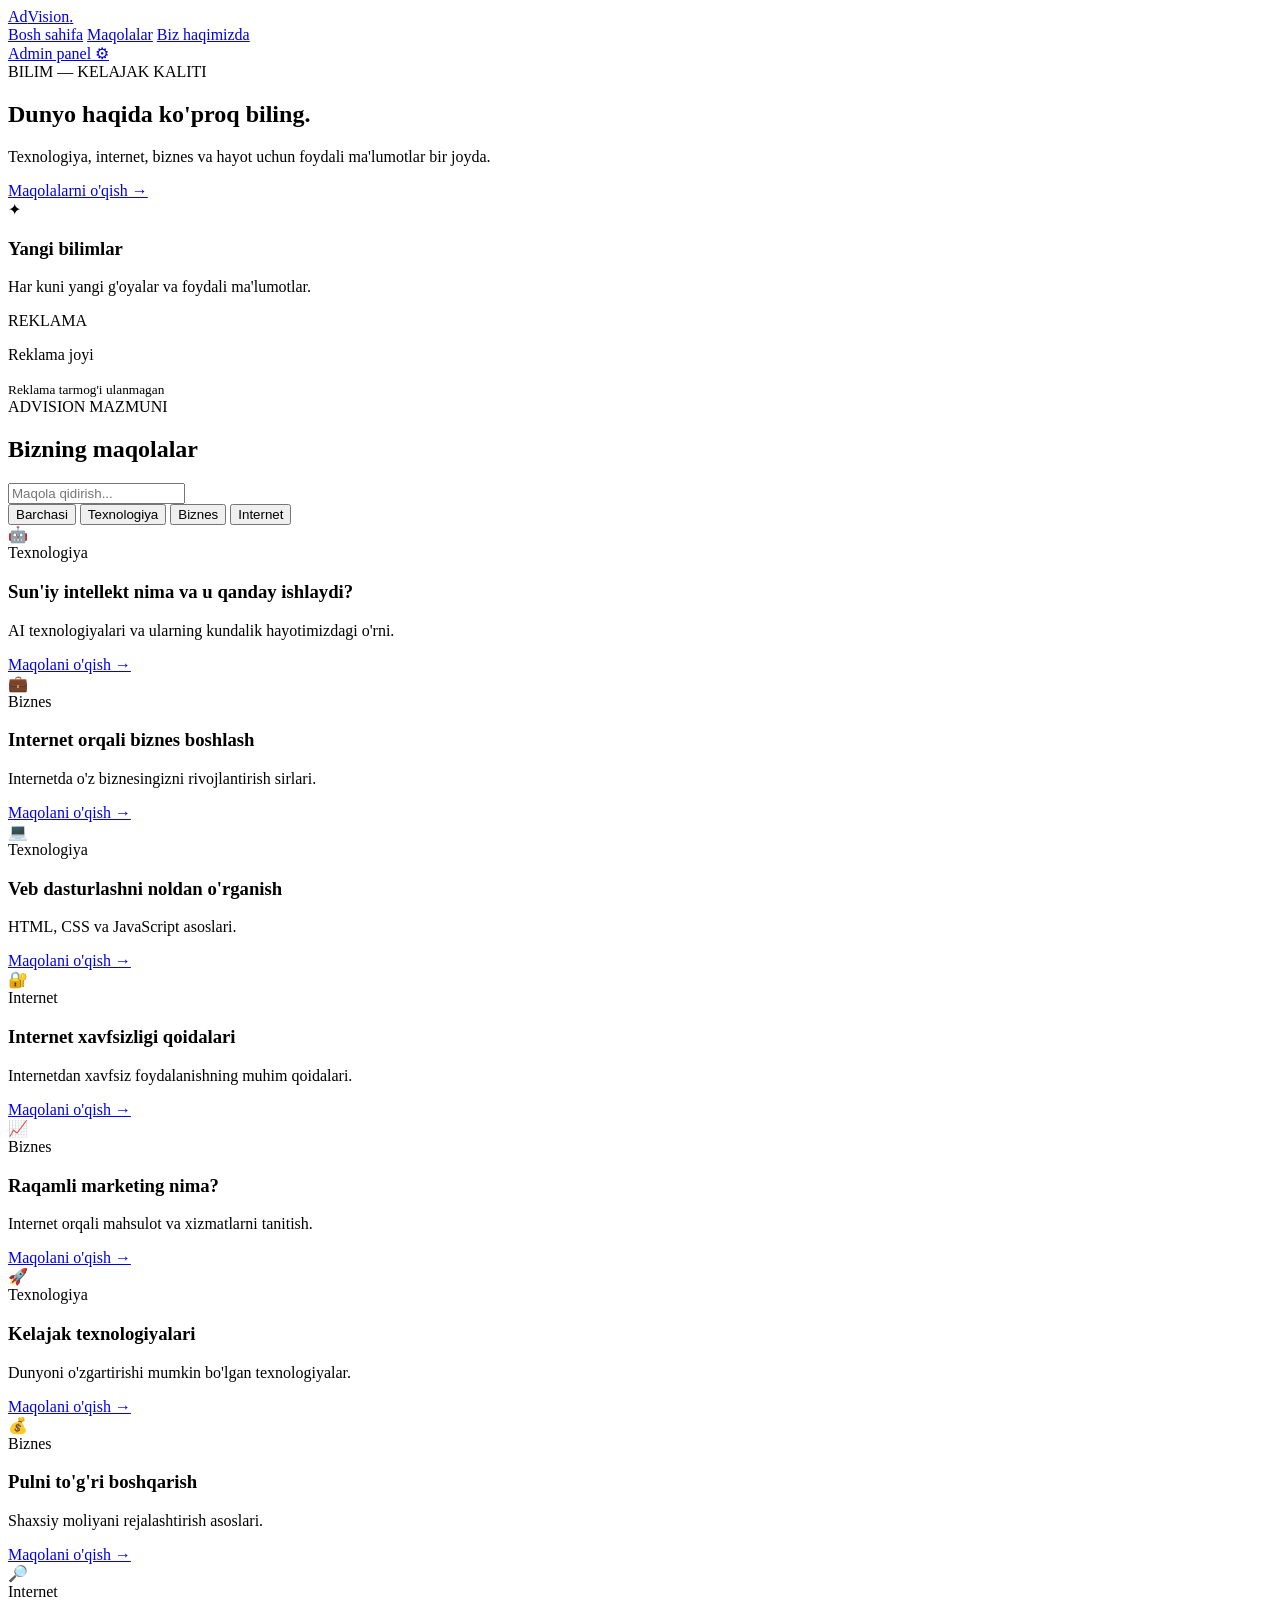
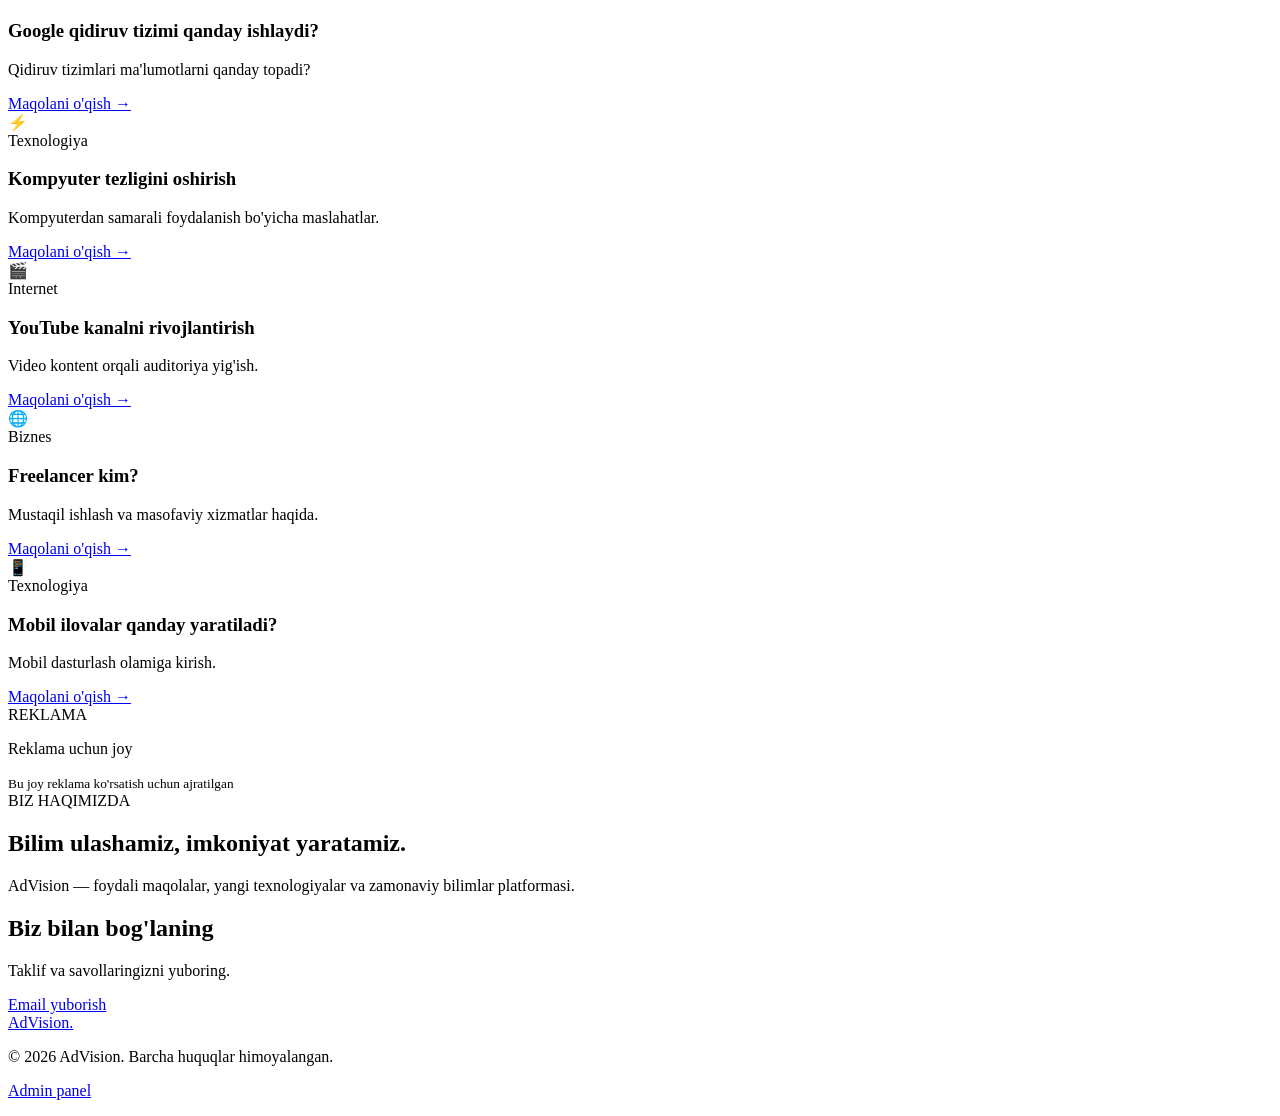
<file: index.html>
<!DOCTYPE html>
<html lang="uz">
<head>
    <meta charset="UTF-8">
    <meta name="viewport" content="width=device-width, initial-scale=1.0">
    <title>AdVision - Bilimlar olami</title>
    <meta name="description" content="Texnologiya, biznes va internet haqida foydali maqolalar.">
    <link rel="stylesheet" href="style.css">
</head>
<body>

<header class="header">
    <a href="index.html" class="logo">Ad<span>Vision</span>.</a>

    <nav>
        <a href="index.html">Bosh sahifa</a>
        <a href="#articles">Maqolalar</a>
        <a href="#about">Biz haqimizda</a>
    </nav>

    <a href="admin.html" class="contact-btn">Admin panel ⚙</a>
</header>

<section class="hero" id="home">
    <div class="hero-content">
        <span class="tag">BILIM — KELAJAK KALITI</span>
        <h1>Dunyo haqida <span>ko'proq biling.</span></h1>
        <p>Texnologiya, internet, biznes va hayot uchun foydali ma'lumotlar bir joyda.</p>
        <a href="#articles" class="main-btn">Maqolalarni o'qish →</a>
    </div>

    <div class="hero-card">
        <div class="hero-icon">✦</div>
        <h3>Yangi bilimlar</h3>
        <p>Har kuni yangi g'oyalar va foydali ma'lumotlar.</p>
    </div>
</section>

<main class="container">

    <section class="ad-section">
        <span class="ad-label">REKLAMA</span>
        <div class="ad-placeholder">
            <p>Reklama joyi</p>
            <small>Reklama tarmog'i ulanmagan</small>
        </div>
    </section>

    <section class="articles" id="articles">

        <div class="section-heading">
            <div>
                <span class="tag">ADVISION MAZMUNI</span>
                <h2>Bizning maqolalar</h2>
            </div>

            <input type="search" id="search"
                placeholder="Maqola qidirish...">
        </div>

        <div class="categories">
            <button class="category active" data-category="Barchasi">Barchasi</button>
            <button class="category" data-category="Texnologiya">Texnologiya</button>
            <button class="category" data-category="Biznes">Biznes</button>
            <button class="category" data-category="Internet">Internet</button>
        </div>

        <div class="article-grid" id="articleGrid"></div>

        <p id="emptyMessage" class="empty-message">
            Maqola topilmadi.
        </p>

    </section>

    <section class="ad-section">
        <span class="ad-label">REKLAMA</span>
        <div class="ad-placeholder">
            <p>Reklama uchun joy</p>
            <small>Bu joy reklama ko'rsatish uchun ajratilgan</small>
        </div>
    </section>

    <section class="about" id="about">
        <span class="tag">BIZ HAQIMIZDA</span>
        <h2>Bilim ulashamiz, imkoniyat yaratamiz.</h2>
        <p>AdVision — foydali maqolalar, yangi texnologiyalar va zamonaviy bilimlar platformasi.</p>
    </section>

    <section class="newsletter" id="contact">
        <h2>Biz bilan bog'laning</h2>
        <p>Taklif va savollaringizni yuboring.</p>
        <a href="mailto:info@example.com" class="main-btn">Email yuborish</a>
    </section>

</main>

<footer>
    <a href="index.html" class="logo">Ad<span>Vision</span>.</a>
    <p>© 2026 AdVision. Barcha huquqlar himoyalangan.</p>
    <p><a href="admin.html">Admin panel</a></p>
</footer>

<script src="data.js"></script>
<script src="script.js"></script>
</body>
</html>
</file>
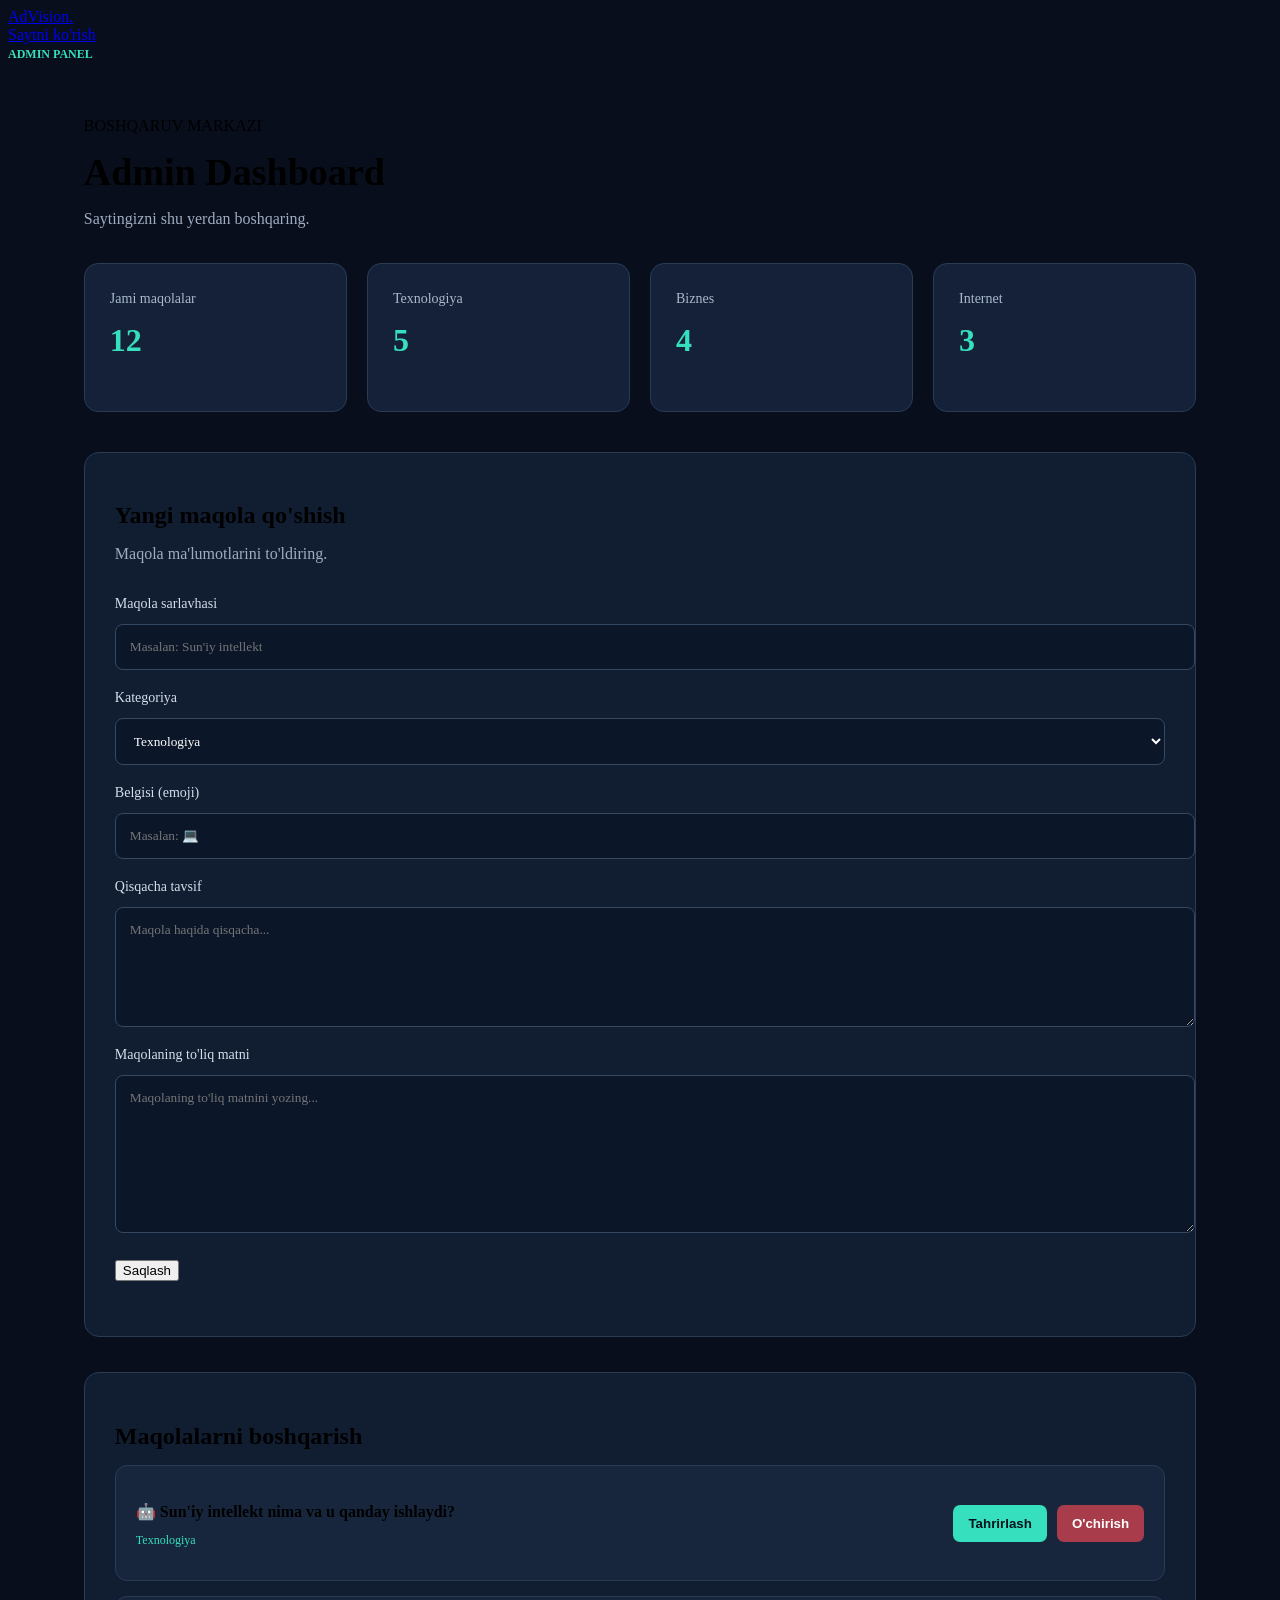
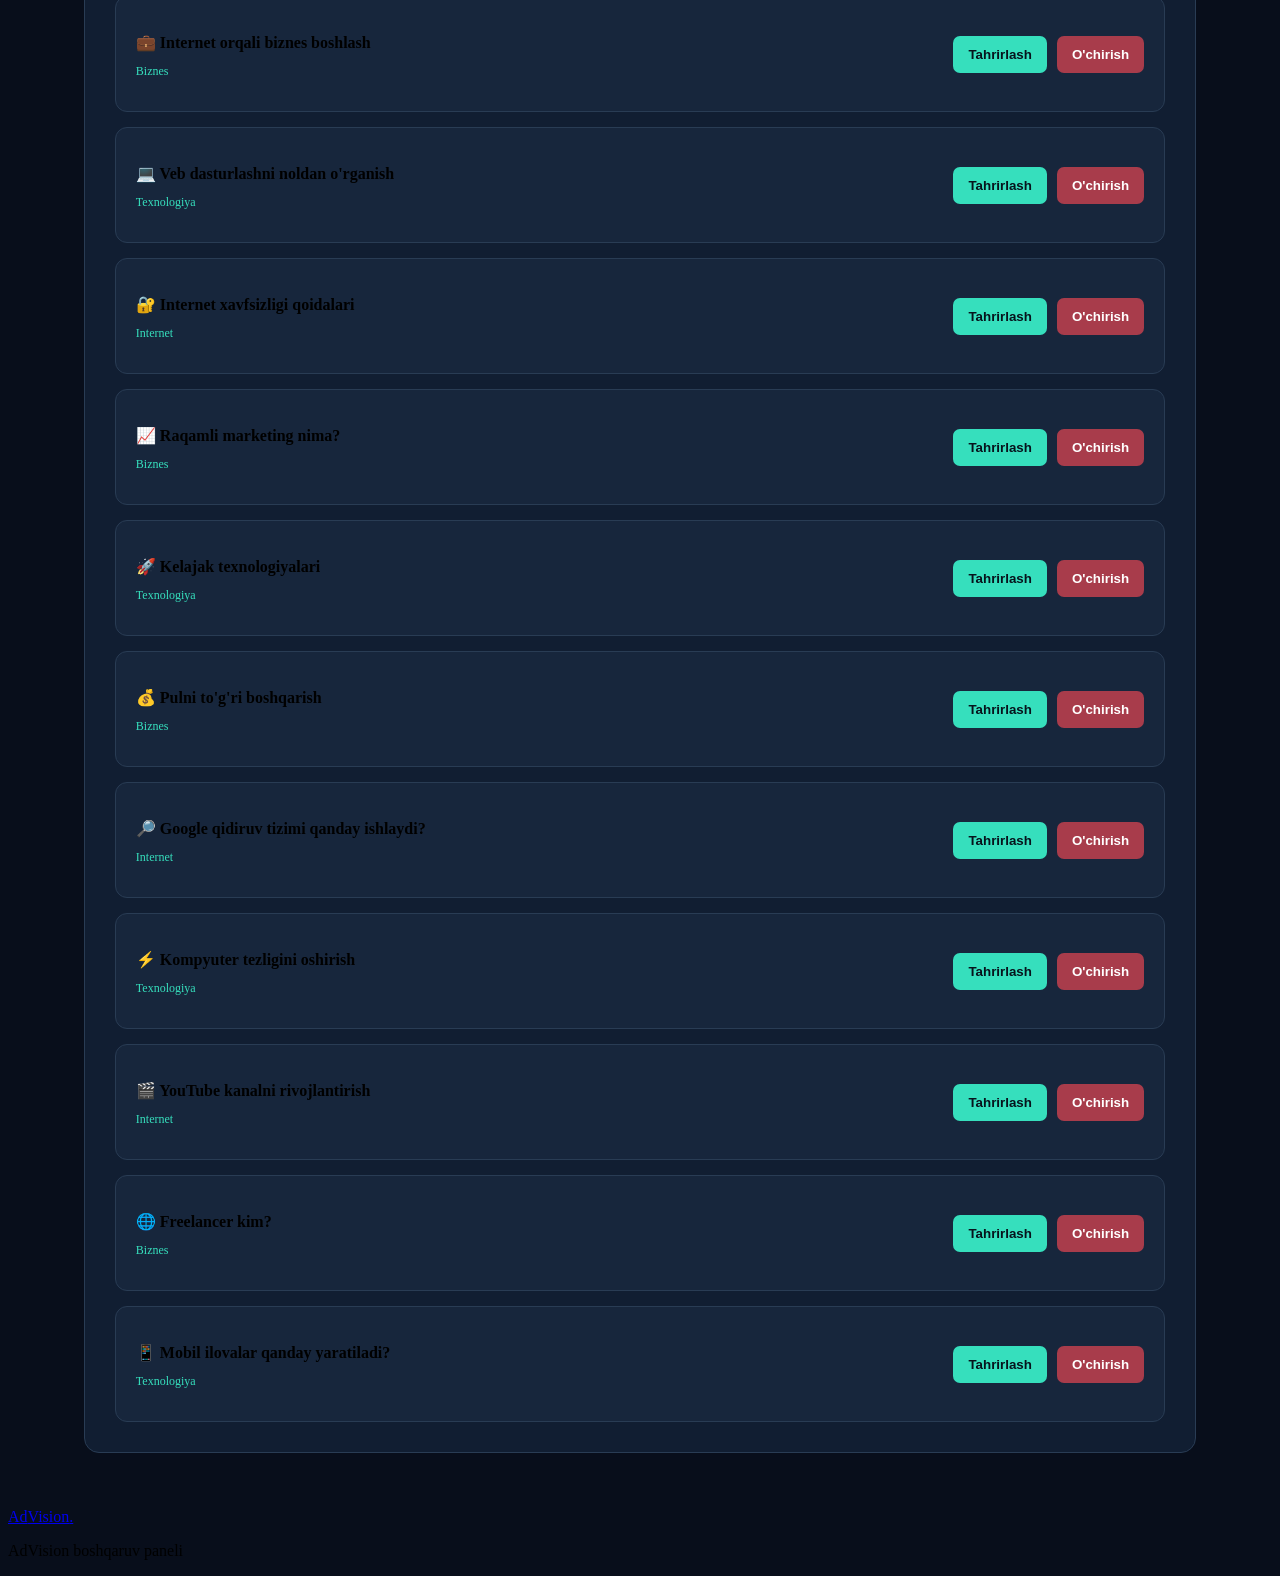
<file: admin.html>
<!DOCTYPE html>
<html lang="uz">
<head>
    <meta charset="UTF-8">
    <meta name="viewport" content="width=device-width, initial-scale=1.0">
    <title>AdVision Admin</title>
    <link rel="stylesheet" href="style.css">
</head>
<body class="admin-body">

<header class="header">
    <a href="index.html" class="logo">Ad<span>Vision</span>.</a>
    <nav>
        <a href="index.html">Saytni ko'rish</a>
    </nav>
    <span class="admin-label">ADMIN PANEL</span>
</header>

<main class="admin-container">

    <div class="admin-heading">
        <div>
            <span class="tag">BOSHQARUV MARKAZI</span>
            <h1>Admin Dashboard</h1>
            <p>Saytingizni shu yerdan boshqaring.</p>
        </div>
    </div>

    <div class="admin-stats">
        <div class="stat-card">
            <span>Jami maqolalar</span>
            <h2 id="totalArticles">0</h2>
        </div>

        <div class="stat-card">
            <span>Texnologiya</span>
            <h2 id="technologyCount">0</h2>
        </div>

        <div class="stat-card">
            <span>Biznes</span>
            <h2 id="businessCount">0</h2>
        </div>

        <div class="stat-card">
            <span>Internet</span>
            <h2 id="internetCount">0</h2>
        </div>
    </div>

    <section class="admin-form-section">

        <h2 id="formTitle">Yangi maqola qo'shish</h2>
        <p>Maqola ma'lumotlarini to'ldiring.</p>

        <form id="articleForm">

            <input type="hidden" id="articleId">

            <label>Maqola sarlavhasi</label>
            <input type="text" id="title"
                placeholder="Masalan: Sun'iy intellekt"
                required>

            <label>Kategoriya</label>
            <select id="category" required>
                <option value="Texnologiya">Texnologiya</option>
                <option value="Biznes">Biznes</option>
                <option value="Internet">Internet</option>
            </select>

            <label>Belgisi (emoji)</label>
            <input type="text" id="icon"
                placeholder="Masalan: 💻" required>

            <label>Qisqacha tavsif</label>
            <textarea id="description"
                placeholder="Maqola haqida qisqacha..."
                required></textarea>

            <label>Maqolaning to'liq matni</label>
            <textarea id="content"
                rows="8"
                placeholder="Maqolaning to'liq matnini yozing..."
                required></textarea>

            <div class="form-actions">
                <button type="submit" class="main-btn">
                    Saqlash
                </button>

                <button type="button" id="cancelEdit"
                    class="cancel-btn" hidden>
                    Bekor qilish
                </button>
            </div>

        </form>

        <p id="adminMessage"></p>
    </section>

    <section class="admin-list-section">
        <h2>Maqolalarni boshqarish</h2>
        <div id="adminArticleList"></div>
    </section>

</main>

<footer>
    <a href="index.html" class="logo">Ad<span>Vision</span>.</a>
    <p>AdVision boshqaruv paneli</p>
</footer>

<script src="data.js"></script>
<script src="admin.js"></script>

</body>
</html>
</file>
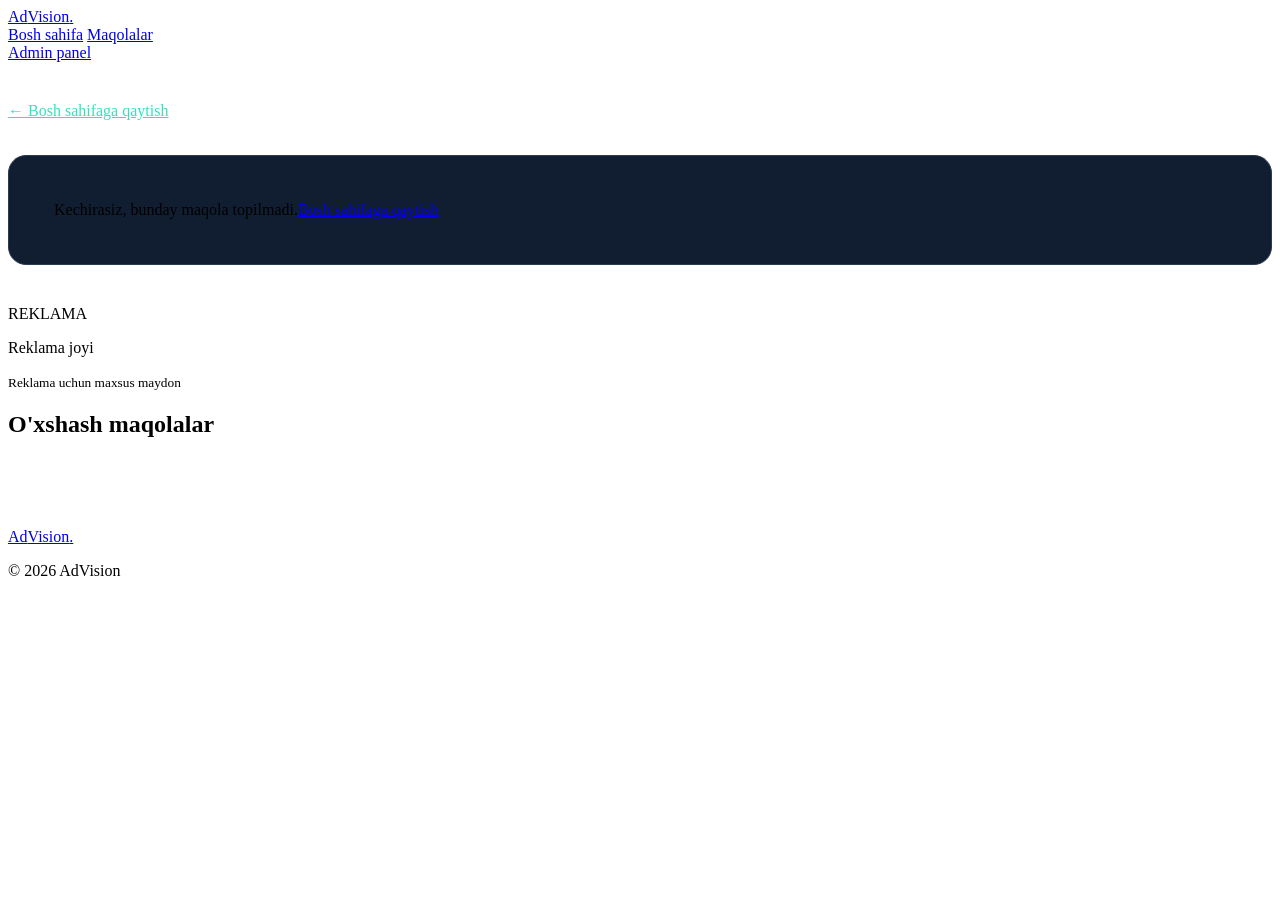
<file: article.html>
<!DOCTYPE html>
<html lang="uz">
<head>
    <meta charset="UTF-8">
    <meta name="viewport" content="width=device-width, initial-scale=1.0">
    <title>AdVision - Maqola</title>
    <link rel="stylesheet" href="style.css">
</head>
<body>

<header class="header">
    <a href="index.html" class="logo">Ad<span>Vision</span>.</a>
    <nav>
        <a href="index.html">Bosh sahifa</a>
        <a href="index.html#articles">Maqolalar</a>
    </nav>
    <a href="admin.html" class="contact-btn">Admin panel</a>
</header>

<main class="container article-page">

    <a href="index.html#articles" class="back-link">
        ← Bosh sahifaga qaytish
    </a>

    <div class="article-detail" id="articleDetail">
        <p>Maqola yuklanmoqda...</p>
    </div>

    <section class="ad-section">
        <span class="ad-label">REKLAMA</span>
        <div class="ad-placeholder">
            <p>Reklama joyi</p>
            <small>Reklama uchun maxsus maydon</small>
        </div>
    </section>

    <h2>O'xshash maqolalar</h2>
    <div class="article-grid" id="relatedArticles"></div>

</main>

<footer>
    <a href="index.html" class="logo">Ad<span>Vision</span>.</a>
    <p>© 2026 AdVision</p>
</footer>

<script src="data.js"></script>
<script src="article.js"></script>
</body>
</html>
</file>
<file: style.css>
/* ADMIN PANEL */

.admin-body {
    background: #080e1b;
}

.admin-container {
    width: 88%;
    max-width: 1250px;
    margin: 55px auto;
}

.admin-heading {
    margin-bottom: 35px;
}

.admin-heading h1 {
    font-size: 38px;
    margin: 15px 0;
}

.admin-heading p {
    color: #9eacc1;
}

.admin-label {
    color: #36dfbd;
    font-size: 12px;
    font-weight: bold;
}

.admin-stats {
    display: grid;
    grid-template-columns: repeat(4, 1fr);
    gap: 20px;
    margin-bottom: 40px;
}

.stat-card {
    background: #142138;
    border: 1px solid #293c54;
    border-radius: 14px;
    padding: 25px;
}

.stat-card span {
    color: #aab9cb;
    font-size: 14px;
}

.stat-card h2 {
    color: #36dfbd;
    font-size: 32px;
    margin-top: 15px;
}

.admin-form-section,
.admin-list-section {
    background: #111e32;
    border: 1px solid #293c54;
    border-radius: 15px;
    padding: 30px;
    margin-bottom: 35px;
}

.admin-form-section h2,
.admin-list-section h2 {
    margin-bottom: 12px;
}

.admin-form-section > p {
    color: #9eacc1;
    margin-bottom: 25px;
}

#articleForm {
    display: flex;
    flex-direction: column;
    gap: 12px;
}

#articleForm label {
    color: #d5dfeb;
    font-size: 14px;
    margin-top: 8px;
}

#articleForm input,
#articleForm select,
#articleForm textarea {
    width: 100%;
    background: #0b1629;
    border: 1px solid #354862;
    border-radius: 8px;
    padding: 14px;
    color: white;
    font-family: inherit;
    outline: none;
}

#articleForm textarea {
    resize: vertical;
    min-height: 90px;
}

#articleForm input:focus,
#articleForm textarea:focus,
#articleForm select:focus {
    border-color: #36dfbd;
}

.form-actions {
    display: flex;
    gap: 12px;
    flex-wrap: wrap;
    margin-top: 15px;
}

.cancel-btn {
    padding: 15px 22px;
    background: #34445b;
    color: white;
    border: none;
    border-radius: 8px;
    cursor: pointer;
}

.admin-article {
    display: flex;
    justify-content: space-between;
    align-items: center;
    gap: 15px;
    padding: 20px;
    margin-top: 15px;
    background: #17263c;
    border: 1px solid #293c54;
    border-radius: 12px;
}

.admin-article h3 {
    font-size: 16px;
    margin-bottom: 8px;
}

.admin-article p {
    color: #36dfbd;
    font-size: 12px;
}

.admin-actions {
    display: flex;
    gap: 10px;
    flex-wrap: wrap;
}

.edit-btn,
.delete-btn {
    border: none;
    border-radius: 7px;
    padding: 11px 15px;
    cursor: pointer;
    font-weight: 600;
}

.edit-btn {
    background: #36dfbd;
    color: #07131c;
}

.delete-btn {
    background: #a83c4b;
    color: white;
}

/* ALOHIDA MAQOLA SAHIFASI */

.article-page {
    padding-top: 40px;
    padding-bottom: 70px;
}

.back-link {
    display: inline-block;
    color: #36dfbd;
    margin-bottom: 35px;
}

.article-detail {
    background: #111e32;
    border: 1px solid #293c54;
    border-radius: 18px;
    padding: 45px;
    margin-bottom: 40px;
}

.article-big-icon {
    font-size: 65px;
    margin-bottom: 25px;
}

.article-detail h1 {
    font-size: clamp(28px, 4vw, 44px);
    line-height: 1.3;
    margin: 20px 0;
}

.article-description {
    color: #9eacc1;
    font-size: 17px;
    line-height: 1.8;
    border-bottom: 1px solid #293c54;
    padding-bottom: 25px;
}

.article-content {
    padding-top: 25px;
}

.article-content p {
    color: #d0d9e6;
    font-size: 17px;
    line-height: 2;
    margin-bottom: 20px;
}

/* TELEFON UCHUN */

@media (max-width: 800px) {
    .admin-stats {
        grid-template-columns: repeat(2, 1fr);
    }

    .admin-container {
        width: 92%;
    }

    .admin-article {
        align-items: flex-start;
        flex-direction: column;
    }

    .article-detail {
        padding: 25px;
    }
}

@media (max-width: 480px) {
    .admin-stats {
        grid-template-columns: 1fr 1fr;
        gap: 10px;
    }

    .stat-card {
        padding: 15px;
    }

    .admin-form-section,
    .admin-list-section {
        padding: 18px;
    }
}
</file>
